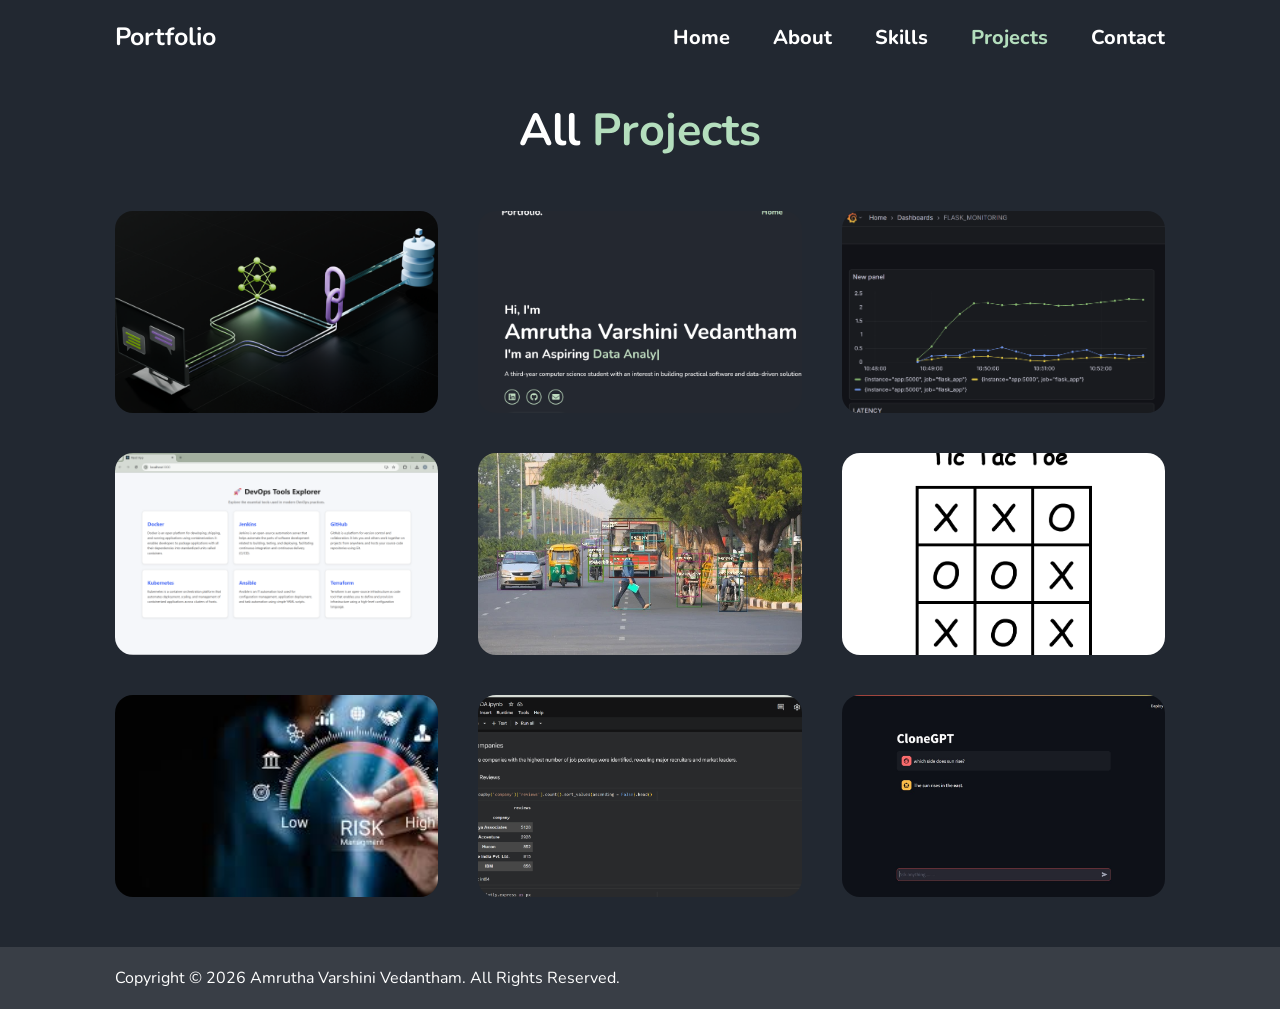
<file: projects.html>
<!DOCTYPE html>
<html lang="en">
<head>
    <meta charset="UTF-8">
    <meta name="viewport" content="width=device-width, initial-scale=1.0">
    
    <!-- FONT AWESOME-->
    <link rel="stylesheet"
 href="https://cdnjs.cloudflare.com/ajax/libs/font-awesome/6.5.1/css/all.min.css">
    
    <!-- CSS MAIN -->
    <link rel="stylesheet" href="Style/style.css">
    <title>Portfolio</title>
</head>
<body>

    <!--HEADER SECTION-->
    <header class="header">
        <a href="#" class="logo">Portfolio</a>
        <i class="fa-solid fa-bars" id="menu-icon"></i>
        <nav class="navbar">
            <a href="index.html">Home</a>
            <a href="index.html#about">About</a>
            <a href="index.html#skills">Skills</a>
            <a href="projects.html" class="active">Projects</a>
            <a href="index.html#contact">Contact</a>
        </nav>
    </header>


    <!-- PROJECTS SECTION -->
<section class="projects-gallery" id="projects-gallery">
    <h1 class="heading">All <span>Projects</span></h1>

    <div class="projects-grid">

        <!--PDF Structred Data Extraction-->
        <div class="project-item">
            <img src="images/9.png" alt="">
            <div class="project-info">
                <h3>PDF Structred Data Extraction</h3>
                <p>Extracts structured data from PDF documents using RAG pipeline powered by Google Gemini.</p>
                <a href="https://github.com/amruthavedantham/pdf-structured-data-extraction" target="_blank">
                    GitHub ↗
                </a>
            </div>
        </div>


        <!--Portfolio Website-->
        <div class="project-item">
            <img src="images/8.png" alt="">
            <div class="project-info">
                <h3>Portfolio Website</h3>
                <p>Responsive portfolio website built with HTML, CSS, and JavaScript.</p>
                <a href="https://github.com/amruthavedantham/Portfolio-Website" target="_blank">
                    GitHub ↗
                </a>
            </div>
        </div>

        <!--Containarized Monitoring System-->
        <div class="project-item">
            <img src="images/7.png" alt="">
            <div class="project-info">
                <h3>Containarized Monitoring System</h3>
                <p> Real-time application performance monitoring and alerting using Prometheus,Grafana and Alertmanager in a containerized setup.</p>
                <a href="https://github.com/amruthavedantham/containerized-monitoring-system" target="_blank">
                    GitHub ↗
                </a>
            </div>
        </div>

        <!--Devops Tools Explorer-->
        <div class="project-item">
            <img src="images/6.png" alt="">
            <div class="project-info">
                <h3>DevOps Tools Explorer</h3>
                <p>React SPA with CI/CD and containerized workflows.</p>
                <a href="https://github.com/amruthavedantham/devops-tools-explorer" target="_blank">
                    GitHub ↗
                </a>
            </div>
        </div>

        <!--Adaptive Crosswalk System-->
        <div class="project-item">
            <img src="images/5.jpg" alt="">
            <div class="project-info">
                <h3>Adaptive Crosswalk System</h3>
                <p>Smart traffic solution using RGB + thermal cameras and V2I to detect pedestrians and adapt signals in real-time. .</p>
                <a href="https://github.com/amruthavedantham/Adaptive-Crosswalk-System" target="_blank">
                    GitHub ↗
                </a>
            </div>
        </div>

        <!--TIC TAC TOE-->
        <div class="project-item">
            <img src="images/4.png" alt="">
            <div class="project-info">
                <h3>Tic Tac Toe</h3>
                <p>Classic Tic Tac Toe game built with HTML, CSS, and JavaScript.</p>
                <a href="https://github.com/amruthavedantham/tictactoe" target="_blank">
                    GitHub ↗
                </a>
            </div>
        </div>

        <!--Loan Risk Prediction System-->
        <div class="project-item">
            <img src="images/3.jpeg" alt="">
            <div class="project-info">
                <h3>Risk Score Calculator</h3>
                <p>Predicts loan default probabilities using ML models.</p>
                <a href="https://github.com/amruthavedantham/Loan_Risk_Prediction_System" target="_blank">
                    GitHub ↗
                </a>
            </div>
        </div>

        <!--Job Analysis-->
        <div class="project-item">
            <img src="images/2.png" alt="">
            <div class="project-info">
                <h3>Job Market Analysis</h3>
                <p>Explores salary trends & skill demand from datasets.</p>
                <a href="https://github.com/amruthavedantham/Job-Analysis" target="_blank">
                    GitHub ↗
                </a>
            </div>
        </div>

        <!--Clone GPT-->
        <div class="project-item">
            <img src="images/1.jpg" alt="">
            <div class="project-info">
                <h3>Clone GPT</h3>
                <p>Chatbot interface built using Streamlit and Gemini API.</p>
                <a href="https://github.com/amruthavedantham/Clone-GPT" target="_blank">
                    GitHub ↗
                </a>
            </div>
        </div>
    </div>
</section>
    
<footer class="footer">
        <div class="footer-text">
            <p>Copyright &copy; 2026 Amrutha Varshini Vedantham. All Rights Reserved.</p>
        </div>
</footer>

 <script src="JS/main.js"></script>

<body>
    
</body>
</html>
</file>
<file: Style/style.css>
@import url('https://fonts.googleapis.com/css2?family=Nunito:ital,wght@0,200..1000;1,200..1000&display=swap');

* {
    margin: 0;
    padding: 0;
    box-sizing: border-box;
    text-decoration: none;
    border: none;
    outline: none;
    scroll-behavior: smooth;
    font-family: 'Nunito', sans-serif;
}

:root {
    --bg-color: #222831;
    --snd-bg-color: #393E46;
    --main-color: #B4DEBD;
    --text-color: #fff;
}

html {
    font-size: 62.5%;
    overflow-x: hidden;
}

body {
    background: var(--bg-color);
    color: var(--text-color);
}

section {
    min-height: 100vh;
    padding: 10rem 9% 2rem;
}


.header {
    position: fixed;
    top: 0;
    left: 0;
    width: 100%;
    background: var(--bg-color);
    z-index: 100;
    display: flex;    
    justify-content: space-between;
    align-items: center;
    padding: 2rem 9%;
}

.logo {
    font-size: 2.5rem;
    font-weight: 700;
    color: var(--text-color);
    cursor: default;
}

.navbar a{  
    font-size: 2em;
    color: var(--text-color);
    margin-left: 4rem;
    font-weight: 750;
    transition: 0.3s ease;
}

.navbar a:hover,
.navbar a.active {
    color: var(--main-color);
}

#menu-icon {
    font-size: 2.6rem;
    color: var(--text-color);
    display: none; /* hidden on desktop */
    cursor: pointer;
}
@media (max-width: 768px) {
    #menu-icon {
        display: block;
    }

    .navbar {
        display: none;
    }
}

/* HOME SECTION */

.home {
    display: flex;
    align-items: center;
    justify-content: center;
}

.home-content h3{
    font-size: 3.2rem;
    font-weight: 700;
}

.home-content h3:nth-of-type(2) {
    margin-bottom: 2rem;
}

span {
    color: var(--main-color);
}

.home-content h1{
    font-size: 5.6rem;
    font-weight: 700;
    line-height: 1.3;
}

.home-img img{
    width: 25vw;
    animation: floatImage 4s ease-in-out infinite;
}

@keyframes floatImage {
    0% {
        transform: translateY(0);
    }
    50% {
        transform: translateY(-2.4rem);
    }
    100% {
        transform: translateY(0);
    }
}

.home-content p{
    font-size: 1.6rem;
}

.social-media a{
    display: inline-flex;
    justify-content: center;
    align-items: center;
    width: 4rem;
    height: 4rem;
    background: transparent;
    border: .2rem solid var(--main-color);
    color: var(--main-color);
    border-radius: 50%;
    font-size: 2rem;
    margin: 3rem 1.5rem 3rem 0;
    transition: .5s ease;
}

.social-media a:hover {
    background: var(--main-color);
    color: var(--snd-bg-color);
    box-shadow: 0 0 1rem var(--main-color);
}

.btn {
    display: inline-block;
    padding: 1rem 2.8rem;
    background: var(--main-color);
    color: var(--bg-color);
    font-size: 1.6rem;
    font-weight: 600;
    border-radius: 4rem;
    box-shadow: 0 0 1rem var(--main-color);
    transition: .5s ease;
    letter-spacing: .1rem;
}

.btn:hover {
    box-shadow: none;
} 

/* ABOUT SECTION */

.about {
    display: flex;
    justify-content: center;
    align-items: center;
    background: var(--snd-bg-color);
    min-height: 70vh;
    padding: 4rem 2rem;
}

/* This is the key fix */
.about-content {
    max-width: 800px;   /* controls width */
    width: 100%;
    text-align: left;   /* base alignment */
}

/* Heading */
.heading {
    text-align: center;
    font-size: 6rem;
}

/* Name */
.about-content h1 {
    text-align: left;
    line-height: 2.2;
}

/* Subheading */
.about-content h2 {
    font-size: 2.6rem;
}

/* Paragraph */
.about-content p {
    font-size: 1.6rem;
    margin: 2rem 0 3rem;
    text-align: justify;      /* important */
    line-height: 1.5;         /* improves readability */
}

.about-content .btn {
    margin-top: 1.5rem;   /* adjust: 1.2–2rem based on taste */
}


/* SKILLS SECTION */
.skills {
    background: var(--bg-color);
    text-align: center;
}

.skills .heading {
    font-size: 5rem;          
    margin-bottom: 6rem;
}

/* CONTAINER */
.skills-container {
    max-width: 1200px;            
    margin: auto;

    display: grid;
    grid-template-columns: repeat(auto-fit, minmax(280px, 1fr));
    gap: 3rem;
}

/* CARD */
.skills-box {
    background: var(--snd-bg-color); 
    padding: 3.5rem 3rem;             
    border-radius: 2.2rem;
    transition: 0.3s ease;
    text-align: left;

    border: 0.2rem solid transparent;
    box-shadow: 0 0 1.2rem rgba(0, 0, 0, 0.35);
}

/* CARD TITLE */
.skills-box h3 {
    font-size: 2.3rem;      
    margin-bottom: 2rem;
    color: var(--main-color);
}

/* TAG CONTAINER */
.skill-tags {
    display: flex;
    flex-wrap: wrap;
    gap: 1rem;                  
}

/* TAGS */
.skill-tags span {
    font-size: 1.45rem;           
    padding: 0.7rem 1.4rem;        
    border-radius: 2rem;

    background: rgba(89, 244, 210, 0.12);
    color: var(--text-color);

    border: 0.1rem solid #B4DEBD;
    transition: 0.3s ease;
}

/* TAG HOVER */
.skill-tags span:hover {
    background: var(--main-color);
    color: var(--bg-color);
    transform: translateY(-2px);
}

/* CARD HOVER */
.skills-box:hover {
    transform: translateY(-8px);
    border-color: var(--main-color);
    box-shadow: 0 0 1.8rem var(--main-color);
}

@keyframes fadeUp {
    from {
        opacity: 0;
        transform: translateY(20px);
    }
    to {
        opacity: 1;
        transform: translateY(0);
    }
}


/* PROJECTS SECTION */

.projects-preview,
.projects-page {
    min-height: auto;   
}

.projects-preview,
.projects-page {
    background: var(--snd-bg-color);
    text-align: center;
    padding: 7rem 9% 3rem;  
}

.projects-preview .heading,
.projects-page .heading {
    font-size: 3.6rem;       
    margin-bottom: 3.5rem;   
}


/* HOME → PROJECTS PREVIEW */

.projects-preview .projects-container {
    max-width: 900px;   
    margin: auto;

    display: grid;
    grid-template-columns: repeat(2, 1fr);
    gap: 4rem;            
}



/*  GRID LAYOUT (PROJECTS PAGE) */

.projects-page .projects-container {
    max-width: 1100px;
    margin: auto;

    display: grid;
    grid-template-columns: repeat(auto-fit, minmax(240px, 1fr)); /* 👈 smaller cards */
    gap: 2rem;
}


/*   OVERLAY CONTENT */

.project-overlay {
    position: absolute;
    inset: 0;
    background: rgba(0, 0, 0, 0.75);

    display: flex;
    flex-direction: column;
    justify-content: center;
    align-items: center;
    text-align: center;

    opacity: 0;
    transition: 0.35s ease;

    padding: 2rem;
}

.project-card:hover .project-overlay {
    opacity: 1;
}

.project-overlay h3 {
    font-size: 2rem;
    color: var(--main-color);
    margin-bottom: 1rem;
}

.project-overlay p {
    font-size: 1.4rem;
    color: var(--text-color);
    margin-bottom: 1.5rem;
}

.project-overlay a {
    font-size: 1.4rem;
    color: var(--main-color);
    border: 0.1rem solid var(--main-color);
    padding: 0.6rem 1.4rem;
    border-radius: 2rem;
    transition: 0.3s ease;
}

.project-overlay a:hover {
    background: var(--main-color);
    color: var(--bg-color);
}


/* VIEW ALL BUTTON */

.view-all-btn {
    display: inline-block;
    margin-top: 7rem;
    font-size: 1.6rem;
    padding: 1rem 2.5rem;
    border-radius: 3rem;

    background: var(--main-color);
    color: var(--bg-color);
    transition: 0.3s ease;
}

.view-all-btn:hover {
    box-shadow: 0 0 1.2rem var(--main-color);
}



/* =========================
   PROJECTS GALLERY (PAGE)
   ========================= */

.projects-gallery {
    background: var(--bg-color);
    text-align: center;
    padding: 10rem 9% 5rem;
}

.projects-gallery .heading {
    font-size: 4.5rem;
    margin-bottom: 5rem;
}


/* GRID LAYOUT */

.projects-grid {
    max-width: 1200px;
    margin: auto;

    display: grid;
    grid-template-columns: repeat(3, 1fr);   /* 👈 3 per row */
    gap: 4rem;
}


/* PROJECT CARD */

.project-item {
    position: relative;
    border-radius: 1.8rem;
    overflow: hidden;
    cursor: pointer;

    transition: 0.35s ease;
    z-index: 1;
}

.project-item img {
    width: 100%;
    height: 100%;
    display: block;
    object-fit: cover;
}


/* Optional consistent sizing */
.project-item {
    aspect-ratio: 16 / 10;
}


/* HOVER EXPANSION */

.project-item:hover {
    transform: scale(1.12);
    z-index: 10;
    box-shadow: 0 0 2rem rgba(0, 0, 0, 0.6);
}


/* OVERLAY CONTENT*/

.project-info {
    position: absolute;
    inset: 0;
    background: rgba(0, 0, 0, 0.75);

    display: flex;
    flex-direction: column;
    justify-content: center;
    align-items: center;
    text-align: center;

    opacity: 0;
    transition: 0.35s ease;

    padding: 2rem;
}

.project-item:hover .project-info {
    opacity: 1;
}

.project-info h3 {
    font-size: 2rem;
    color: var(--main-color);
    margin-bottom: 1rem;
}

.project-info p {
    font-size: 1.4rem;
    color: var(--text-color);
    margin-bottom: 1.5rem;
}

.project-info a {
    font-size: 1.4rem;
    color: var(--main-color);
    border: 0.1rem solid var(--main-color);
    padding: 0.6rem 1.4rem;
    border-radius: 2rem;
    transition: 0.3s ease;
}

.project-info a:hover {
    background: var(--main-color);
    color: var(--bg-color);
}


/* RESPONSIVE */

@media (max-width: 992px) {
    .projects-grid {
        grid-template-columns: repeat(2, 1fr);
    }
}

@media (max-width: 600px) {
    .projects-grid {
        grid-template-columns: 1fr;
    }

    .project-item:hover {
        transform: scale(1.05);  /* softer hover */
    }
}


/* CONTACT SECTION */
.contact h2{
    margin-bottom: 3rem;
}

.contact form{
    max-width: 70rem;
    margin: 1rem auto;
    text-align: center;
    margin-bottom: 3rem;
}

.contact form .input-box{
    display: flex;
    justify-content: space-between;
    flex-wrap: wrap;
}

.contact form .input-box input,
.contact form textarea{
    width: 100%;
    padding: 1.5rem;
    font-size: 1.6rem;
    color: var(--text-color);
    background: var(--snd-bg-color);
    border-radius: .8rem;
    margin: .7rem 0 ;
}

.contact form .input-box input{
    width: 49%;
}

.contact form textarea{
    resize: none;
}

.contact form .btn{
    margin-top: 2rem;
    cursor: pointer;
}


/* FOOTER */
.footer {
    display: flex;
    justify-content: space-between;
    align-items: center;
    flex-wrap: wrap;
    background: var(--snd-bg-color);
    padding: 2rem 9%;
}

.footer-text{
    font-size: 1.6rem;
}

.footer-iconTop {
    display: flex;
    justify-content: space-between;
    align-items: center;
    padding: .8rem 1rem;
    background: var(--main-color);
    border-radius: .8rem;
    transition: .5s ease;
}

.footer-iconTop a:hover {
    box-shadow: 0 0 1rem var(--main-color);
}

.footer-iconTop a i {
    color: var(--snd-bg-color);
    font-size: 2.4rem;
}


/* =========================
   SUCCESS POPUP (MODAL)
   ========================= */

.success-popup {
    position: fixed;
    inset: 0;
    background: rgba(0, 0, 0, 0.65);

    display: flex;
    justify-content: center;
    align-items: center;

    visibility: hidden;
    opacity: 0;
    transition: 0.3s ease;

    z-index: 999;
}

.success-popup.active {
    visibility: visible;
    opacity: 1;
}

/* POPUP BOX */
.popup-content {
    background: var(--snd-bg-color);
    padding: 3.5rem 3rem;
    border-radius: 2rem;
    text-align: center;

    width: 90%;
    max-width: 380px;

    box-shadow: 0 0 2rem rgba(0, 0, 0, 0.4);
    border: 0.1rem solid rgba(89, 178, 244, 0.25);

    transform: scale(0.9);
    transition: 0.3s ease;
}

.success-popup.active .popup-content {
    transform: scale(1);
}

/* ICON */
.popup-content i {
    font-size: 4.5rem;
    color: var(--main-color);
    margin-bottom: 1.5rem;
}

/* TEXT */
.popup-content h3 {
    font-size: 2.2rem;
    color: var(--text-color);
    margin-bottom: 1rem;
}

.popup-content p {
    font-size: 1.5rem;
    color: var(--text-color);
    opacity: 0.8;
    margin-bottom: 2.2rem;
}

/* BUTTON */
.popup-btn {
    padding: 0.8rem 2.2rem;
    border-radius: 2rem;

    background: var(--main-color);
    color: var(--bg-color);

    font-size: 1.4rem;
    font-weight: 600;
    cursor: pointer;

    transition: 0.3s ease;
}

.popup-btn:hover {
    box-shadow: 0 0 1rem var(--main-color);
}

/* BREAKPOINTS */
@media (max-width: 1200px){
    html{
        font-size: 55%;
    }
}

@media (max-width: 992px){
    .header{
        padding: 2rem 5%;
    }
    section{
        padding: 10rem 3%;
    }

    .services{
        padding: 7rem;
    }

    .portfolio{
        padding: 7rem;
    }

    .contact{
        min-height: auto;
    }

    .footer{
        padding: 2rem 3%;
    }
}

@media (max-width: 768px){
    #menu-icon{
        display: block;
    }
    .navbar {
        position: absolute;
        top: 100%;
        left: 0;
        width: 100%;
        padding: 1rem 3%;
        background: var(--bg-color);
        border-top: .1rem solid rgba(0, 0, 0, .2);
        box-shadow: 0.5rem 1rem rgba(0, 0, 0, .2);
        display: none;
    }

    .navbar.active {
        display: block;
    }

    .navbar a{
        display: block;
        margin: 3rem 0;
        font-size: 2rem;
    }

    .home{
        flex-direction: column
    }

    .home-content h3{
        font-size: 2.6rem;
    }

    .home-content h1{
        font-size: 5rem;
    }

    .home-content{
        order : 2;
    }
    .home-img img{
        width: 90vw;
        margin-top: 4rem;
    }

    .about{
        flex-direction: column;
    }
    .about-img img {
        max-width: 280px;  /* 👈 smaller only on mobile */
        margin-top: 3rem;
    }
    .services h2{
        margin-bottom: 3rem;
    }

    .portfolio h2{
        margin-bottom: 3rem;
    }

    .portfolio-container{
        grid-template-columns: 1fr;
    }
}

@media (max-width: 617px) {
    .portfolio-container {
        grid-template-columns: 1fr;
    }
    .home-img img {
        width: 80vw;
        margin-top: 8rem;
    }
    .about-img img {
        width: 100vw;
        margin-top: 4rem;
    }
}
@media (max-width: 450px) {
    html {
        font-size: 50%;
    }
    .contact form .input-box input {
        width: 100%;
    }
}
</file>
